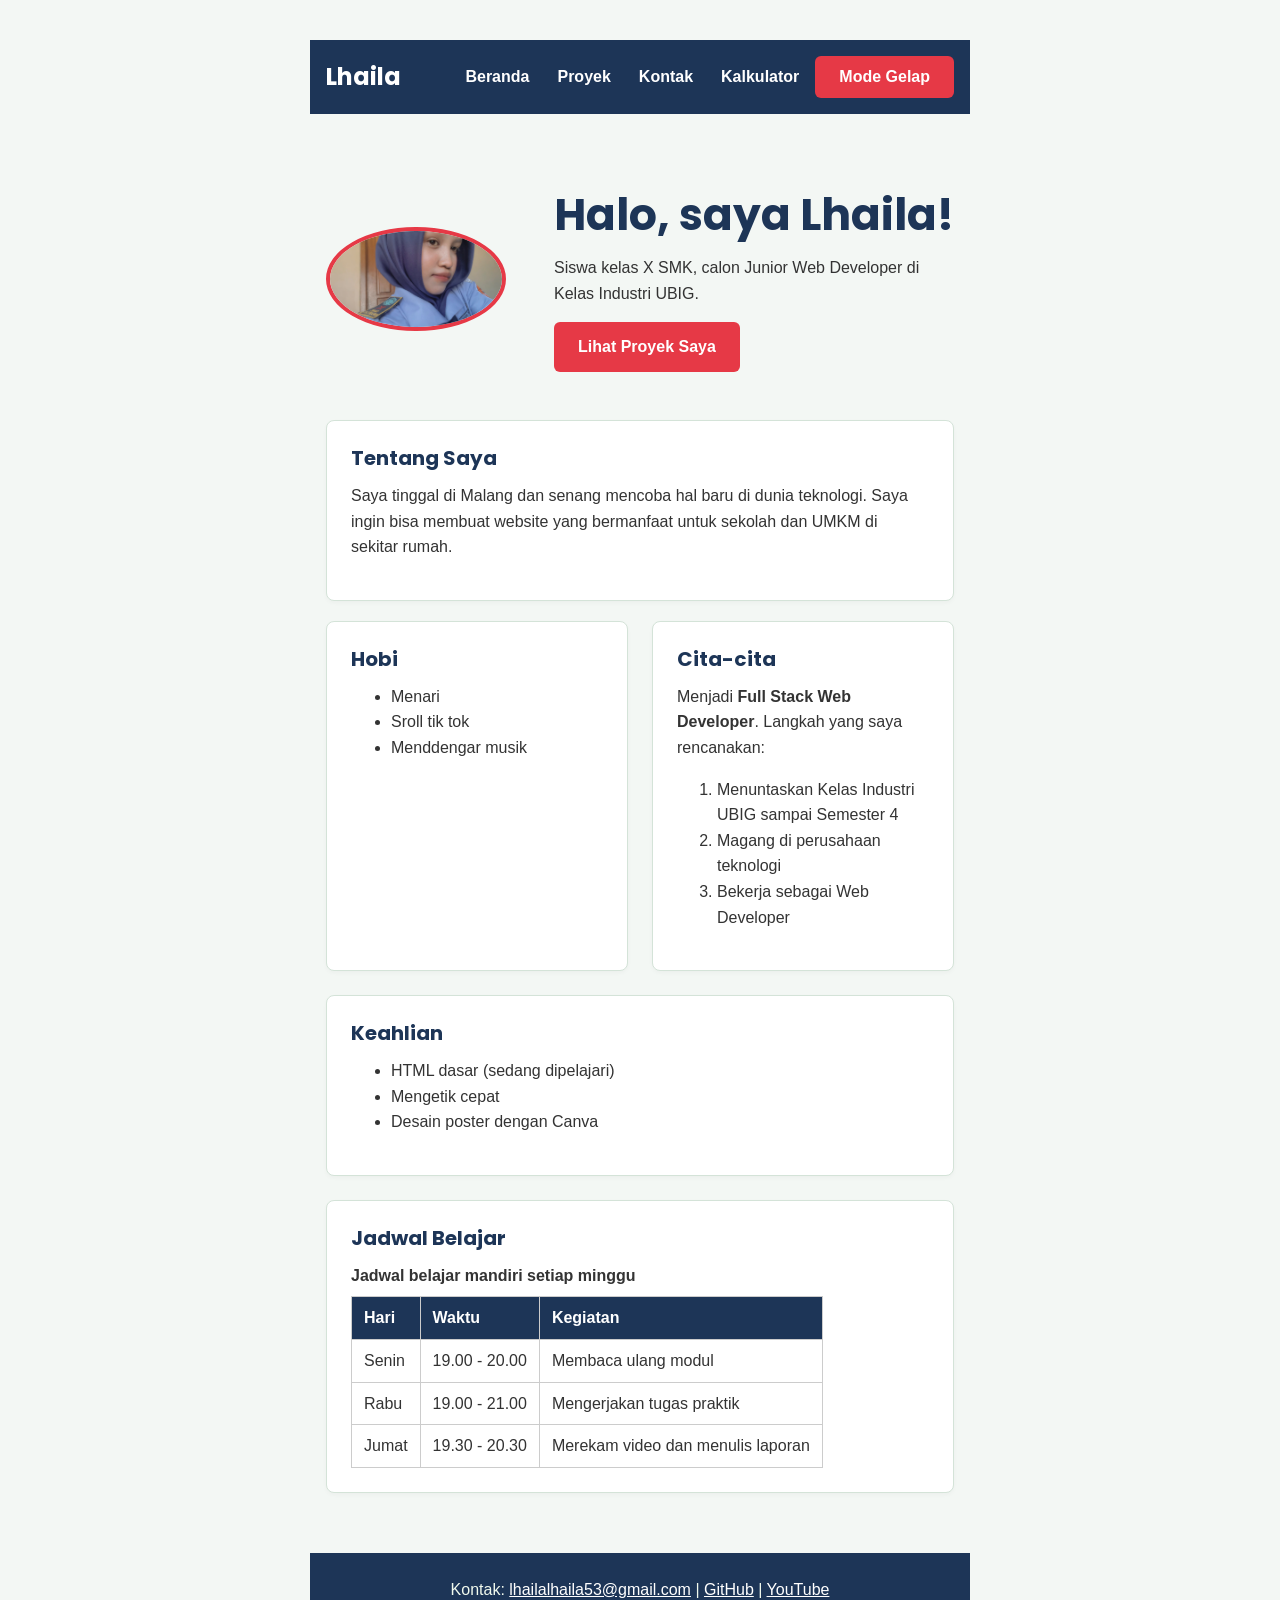
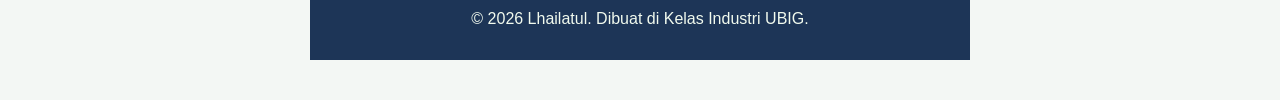
<file: index.html>
<!DOCTYPE html>
<html lang="id">
<head>
  <meta charset="UTF-8">
  <meta name="viewport" content="width=device-width, initial-scale=1.0">
  <title>Lhaila | Beranda</title>
  <link rel="preconnect" href="https://fonts.googleapis.com">
  <link rel="preconnect" href="https://fonts.gstatic.com" crossorigin>
  <link href="https://fonts.googleapis.com/css2?family=Inter:wght@400;600&family=Poppins:wght@600;700&display=swap" rel="stylesheet">
  <link rel="stylesheet" href="css/style.css">
</head>
<body>
  <header>
    <div class="container navbar">
      <h1>Lhaila</h1>
      <nav class="menu-laptop">
        <ul>
          <li><a href="index.html">Beranda</a></li>
          <li><a href="proyek.html">Proyek</a></li>
          <li><a href="kontak.html">Kontak</a></li>
          <li><a href="kalkulator.html">Kalkulator</a></li>
          <ul>
  <li><button id="theme-toggle" class="btn-mode">Mode Gelap</button></li>
</ul>

        </ul>
      </nav>
      <!-- Tantangan: menu ponsel yang bisa dibuka-tutup -->
      <details class="menu-ponsel">
        <summary>Menu</summary>
        <nav>
          <ul>
            <li><a href="index.html">Beranda</a></li>
            <li><a href="proyek.html">Proyek</a></li>
            <li><a href="kontak.html">Kontak</a></li>
            <li><a href="kalkulator.html">Kalkulator</a></li>
          </ul>
        </nav>
      </details>
    </div>
  </header>

  <main>
    <div class="container">
      <section class="hero">
        <img src="img/fotoo lhaila.jpeg" alt="Foto profil Andi Pratama" width="180">
        <div>
          <h2>Halo, saya Lhaila!</h2>
          <p>Siswa kelas X SMK, calon Junior Web Developer di Kelas Industri UBIG.</p>
          <a href="proyek.html" class="tombol">Lihat Proyek Saya</a>
        </div>
      </section>

      <section class="kartu">
        <h2>Tentang Saya</h2>
        <p>Saya tinggal di Malang dan senang mencoba hal baru di dunia teknologi. Saya ingin bisa membuat website yang bermanfaat untuk sekolah dan UMKM di sekitar rumah.</p>
      </section>

      <div class="daftar-kartu">
        <section class="kartu">
          <h2>Hobi</h2>
          <ul>
            <li>Menari</li>
            <li>Sroll tik tok</li>
            <li>Menddengar musik</li>
          </ul>
        </section>

        <section class="kartu">
          <h2>Cita-cita</h2>
          <p>Menjadi <strong>Full Stack Web Developer</strong>. Langkah yang saya rencanakan:</p>
          <ol>
            <li>Menuntaskan Kelas Industri UBIG sampai Semester 4</li>
            <li>Magang di perusahaan teknologi</li>
            <li>Bekerja sebagai Web Developer</li>
          </ol>
        </section>

        <section class="kartu">
          <h2>Keahlian</h2>
          <ul>
            <li>HTML dasar (sedang dipelajari)</li>
            <li>Mengetik cepat</li>
            <li>Desain poster dengan Canva</li>
          </ul>
        </section>
      </div>

      <section class="kartu">
        <h2>Jadwal Belajar</h2>
        <table>
          <caption>Jadwal belajar mandiri setiap minggu</caption>
          <thead>
            <tr>
              <th>Hari</th>
              <th>Waktu</th>
              <th>Kegiatan</th>
            </tr>
          </thead>
          <tbody>
            <tr>
              <td>Senin</td>
              <td>19.00 - 20.00</td>
              <td>Membaca ulang modul</td>
            </tr>
            <tr>
              <td>Rabu</td>
              <td>19.00 - 21.00</td>
              <td>Mengerjakan tugas praktik</td>
            </tr>
            <tr>
              <td>Jumat</td>
              <td>19.30 - 20.30</td>
              <td>Merekam video dan menulis laporan</td>
            </tr>
          </tbody>
        </table>
      </section>
    </div>
  </main>
<script src="latihan.js" defer></script>
<script src="logika.js" defer></script>
  <footer>
    <p>Kontak: <a href="mailto:lhailalhaila53@gmail.com">lhailalhaila53@gmail.com</a> |
      <a href="https://github.com/repos" target="_blank">GitHub</a> |
      <a href="https://www.youtube.com/@lhailalhailarpl" target="_blank">YouTube</a></p>
    <p>&copy; 2026 Lhailatul. Dibuat di Kelas Industri UBIG.</p>
  </footer>
</body>
</html>
<body>
</file>
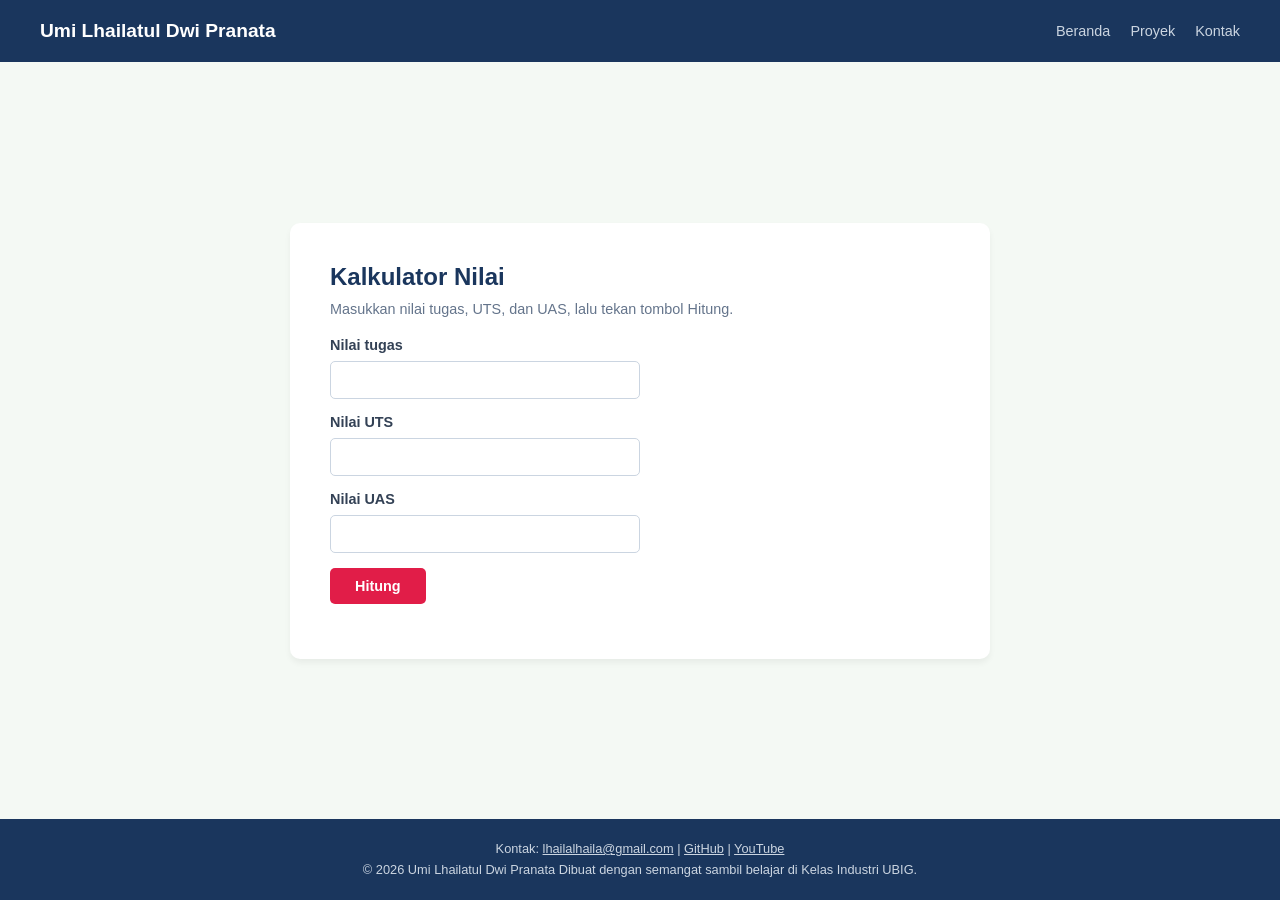
<file: kalkulator.html>
<!DOCTYPE html>
<html lang="id">

<head>
    <meta charset="UTF-8">
    <meta name="viewport" content="width=device-width, initial-scale=1.0">
    <title>Kalkulator Nilai - Andi Pratama</title>
    <style>
    </style>
</head>

<body>

    <!-- Navbar Atas -->
    <nav>
        <h1>Umi Lhailatul Dwi Pranata</h1>
        <ul>
            <li><a href="index.html">Beranda</a></li>
            <li><a href="proyek.html">Proyek</a></li>
            <li><a href="kontak.html">Kontak</a></li>
        </ul>
    </nav>

    <!-- Konten Utama (Kartu) -->
    <main>
        <div class="card">
            <h2>Kalkulator Nilai</h2>
            <p class="deskripsi">Masukkan nilai tugas, UTS, dan UAS, lalu tekan tombol Hitung.</p>

            <div class="input-group">
                <label for="tugas">Nilai tugas</label>
                <input type="number" id="tugas" min="0" max="100">
            </div>

            <div class="input-group">
                <label for="uts">Nilai UTS</label>
                <input type="number" id="uts" min="0" max="100">
            </div>

            <div class="input-group">
                <label for="uas">Nilai UAS</label>
                <input type="number" id="uas" min="0" max="100">
            </div>

            <button id="btnHitung">Hitung</button>

            <p id="hasil"></p>
        </div>
    </main>

    <!-- Footer Bawah -->
    <footer>
        <p>Kontak: <a href="mailto:lhailalhaila53@gmail.com">lhailalhaila@gmail.com</a> | <a href="https://github.com/repos">GitHub</a> | <a
                href="https://www.youtube.com/@lhailalhailarp">YouTube</a></p>
        <p>© 2026 Umi Lhailatul Dwi Pranata Dibuat dengan semangat sambil belajar di Kelas Industri UBIG.</p>
    </footer>

    <!-- KODE PERBAIKAN YANG BENAR -->
    <link rel="stylesheet" href="kalkulator.css">
    <script src="kalkulator.js"></script>
</body>

</body>

</html>
</file>
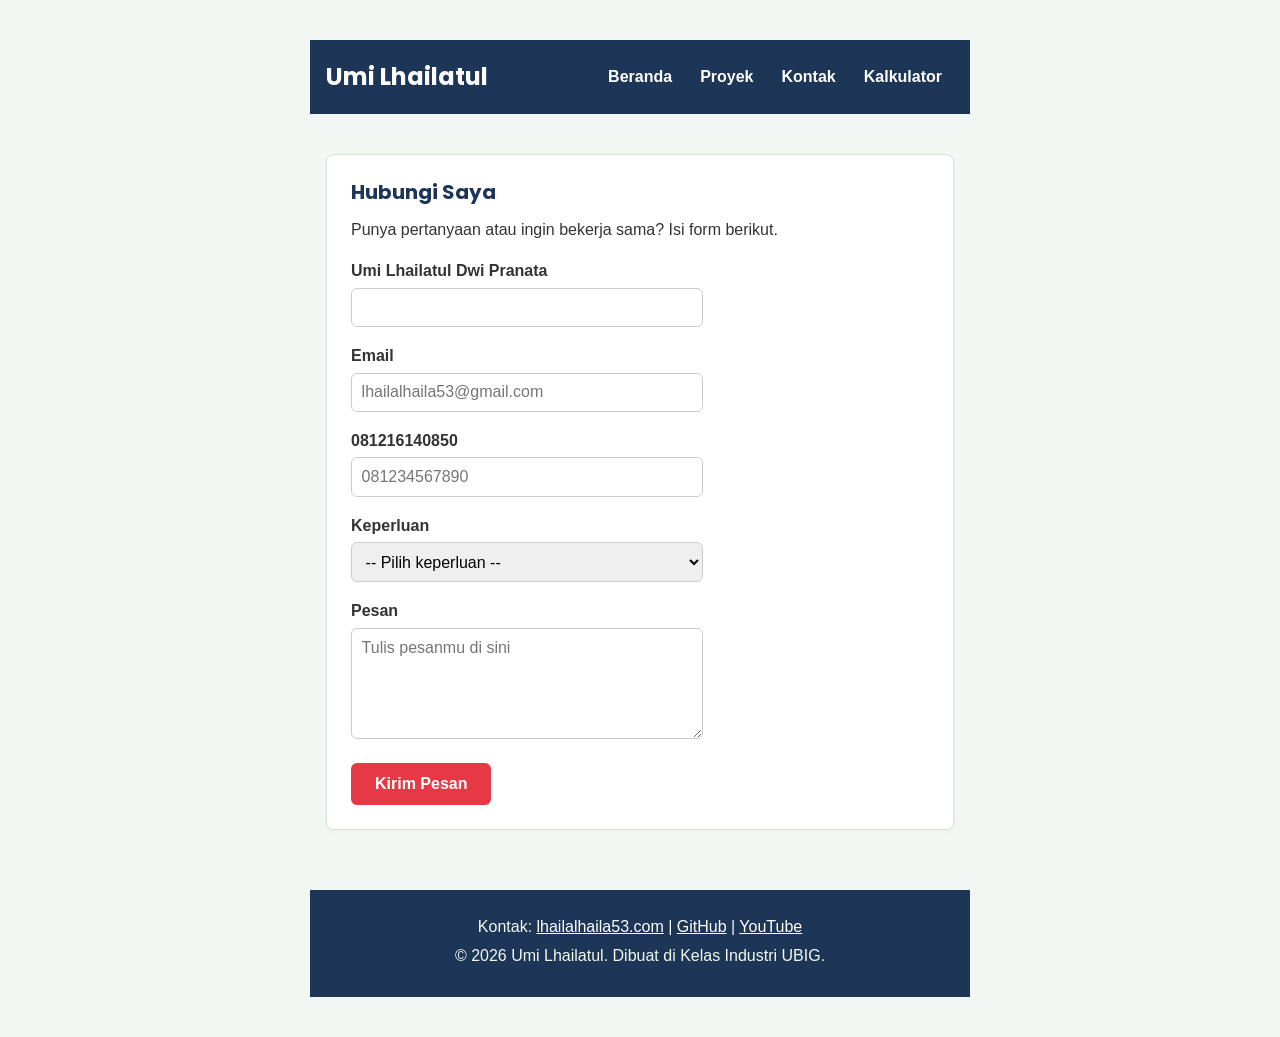
<file: kontak.html>
<!DOCTYPE html>
<html lang="id">
<head>
  <meta charset="UTF-8">
  <meta name="viewport" content="width=device-width, initial-scale=1.0">
  <title>Umi Lhailatul | Kontak</title>
  <link rel="preconnect" href="https://fonts.googleapis.com">
  <link rel="preconnect" href="https://fonts.gstatic.com" crossorigin>
  <link href="https://fonts.googleapis.com/css2?family=Inter:wght@400;600&family=Poppins:wght@600;700&display=swap" rel="stylesheet">
  <link rel="stylesheet" href="css/style.css">
</head>
<body>
  <header>
    <div class="container navbar">
      <h1>Umi Lhailatul</h1>
      <nav class="menu-laptop">
        <ul>
          <li><a href="index.html">Beranda</a></li>
          <li><a href="proyek.html">Proyek</a></li>
          <li><a href="kontak.html">Kontak</a></li>
          <li><a href="kalkulator.html">Kalkulator</a></li>
        </ul>
      </nav>
      <!-- Tantangan: menu ponsel yang bisa dibuka-tutup -->
      <details class="menu-ponsel">
        <summary>Menu</summary>
        <nav>
          <ul>
            <li><a href="index.html">Beranda</a></li>
            <li><a href="proyek.html">Proyek</a></li>
            <li><a href="kontak.html">Kontak</a></li>
            <li><a href="kalkulator.html">Kalkulator</a></li>
          </ul>
        </nav>
      </details>
    </div>
  </header>

  <main>
    <div class="container">
      <section class="kartu">
        <h2>Hubungi Saya</h2>
        <p>Punya pertanyaan atau ingin bekerja sama? Isi form berikut.</p>

        <form>
          <p>
            <label for="nama">Umi Lhailatul Dwi Pranata</label><br>
            <input type="text" id="Lhaila" name="Lhaila" Lhaila" required>
          </p>
          <p>
            <label for="email">Email</label><br>
            <input type="email" id="email" name="email" placeholder="lhailalhaila53@gmail.com" required>
          </p>
          <p>
            <label for="hp">081216140850</label><br>
            <input type="tel" id="hp" name="hp" placeholder="081234567890" required>
          </p>
          <p>
            <label for="keperluan">Keperluan</label><br>
            <select id="keperluan" name="keperluan" required>
              <option value="">-- Pilih keperluan --</option>
              <option value="bertanya">Bertanya</option>
              <option value="kerja-sama">Kerja sama proyek</option>
              <option value="lainnya">Lainnya</option>
            </select>
          </p>
          <p>
            <label for="pesan">Pesan</label><br>
            <textarea id="pesan" name="pesan" rows="5" cols="40" placeholder="Tulis pesanmu di sini" required></textarea>
          </p>
          <button type="submit">Kirim Pesan</button>
        </form>
      </section>
    </div>
  </main>

  <footer>
    <p>Kontak: <a href="mailto:lhailalhaila53@gmail.com">lhailalhaila53.com</a> |
      <a href="https://github.com/" target="_blank">GitHub</a> |
      <a href="https://www.youtube.com/" target="_blank">YouTube</a></p>
    <p>&copy; 2026 Umi Lhailatul. Dibuat di Kelas Industri UBIG.</p>
  </footer>
</body>
</html>
</file>
<file: css/style.css>
/* Gaya portofolio Andi Pratama
   Palet: #1D3557 (utama), #E63946 (aksen), #F1FAEE (latar)
   Huruf: Poppins (judul), Inter (isi)
   Tata letak: mobile first, titik ubah 768px (tablet) dan 1024px (laptop) */

/* 1. Reset */
* {
  box-sizing: border-box;
  margin: 0;
}

img {
  max-width: 100%;
  height: auto;
}

/* 2. Dasar halaman: warna dan huruf */
body {
  font-family: "Inter", Arial, sans-serif;
  font-size: 1rem;
  line-height: 1.6;
  color: #333333;
  background-color: #F1FAEE;
}

h1, h2, h3 {
  font-family: "Poppins", Arial, sans-serif;
  color: #1D3557;
  line-height: 1.3;
}

h2 {
  margin-bottom: 0.75rem;
}

p, ul, ol {
  margin-bottom: 1rem;
}

a {
  color: #E63946;
}

/* 3. Wadah, header, dan menu */
.container {
  max-width: 1100px;
  margin: 0 auto;
  padding: 0 1rem;
}

header {
  background-color: #1D3557;
  color: #FFFFFF;
  padding: 1rem 0;
}

header h1 {
  color: #FFFFFF;
  font-size: 1.5rem;
}

.navbar {
  display: flex;
  flex-wrap: wrap;
  justify-content: space-between;
  align-items: center;
  gap: 0.5rem;
}

nav ul {
  display: flex;
  gap: 0.25rem;
  padding: 0;
  margin: 0;
  list-style: none;
}

nav a {
  display: inline-block;
  padding: 0.5rem 0.75rem;
  border-radius: 6px;
  color: #FFFFFF;
  font-weight: 600;
  text-decoration: none;
}

/* Tantangan: menu ponsel buka-tutup dengan details */
.menu-laptop {
  display: none;
}

.menu-ponsel summary {
  padding: 0.5rem 0.75rem;
  border: 1px solid #FFFFFF;
  border-radius: 6px;
  font-weight: 600;
  cursor: pointer;
}

.menu-ponsel ul {
  flex-direction: column;
  margin-top: 0.5rem;
}

/* 4. Isi utama, hero, dan kartu */
main {
  padding: 1.5rem 0;
}

.hero {
  display: flex;
  flex-direction: column;
  align-items: center;
  gap: 1.5rem;
  padding: 1rem 0 2rem;
  text-align: center;
}

.hero img {
  border: 4px solid #E63946;
  border-radius: 50%;
}

.hero h2 {
  font-size: 2rem;
}

.tombol {
  display: inline-block;
  padding: 0.75rem 1.5rem;
  border-radius: 6px;
  background-color: #E63946;
  color: #FFFFFF;
  font-weight: 600;
  text-decoration: none;
}

.kartu {
  background-color: #FFFFFF;
  padding: 1rem;
  margin-bottom: 1.5rem;
  border: 1px solid #DDDDDD;
  border-radius: 12px;
  box-shadow: 0 4px 12px rgba(0, 0, 0, 0.08);
}

.daftar-kartu {
  display: flex;
  flex-wrap: wrap;
  gap: 1.5rem;
  margin-bottom: 1.5rem;
}

.daftar-kartu .kartu {
  flex: 1 1 280px;
  margin-bottom: 0;
}

article img {
  border-radius: 8px;
  border: 1px solid #DDDDDD;
}

/* 5. Tabel */
table {
  border-collapse: collapse;
}

caption {
  font-weight: 600;
  text-align: left;
  margin-bottom: 0.5rem;
}

th, td {
  border: 1px solid #CCCCCC;
  padding: 0.5rem 0.75rem;
  text-align: left;
}

th {
  background-color: #1D3557;
  color: #FFFFFF;
}

/* 6. Form */
label {
  font-weight: 600;
}

input, select, textarea {
  width: 100%;
  max-width: 22rem;
  padding: 0.6rem;
  margin-top: 0.25rem;
  border: 1px solid #CCCCCC;
  border-radius: 6px;
  font-family: inherit;
  font-size: 1rem;
}

button {
  padding: 0.75rem 1.5rem;
  border: none;
  border-radius: 6px;
  background-color: #E63946;
  color: #FFFFFF;
  font-family: inherit;
  font-size: 1rem;
  font-weight: 600;
  cursor: pointer;
}

/* 7. Footer */
footer {
  background-color: #1D3557;
  color: #F1FAEE;
  text-align: center;
  padding: 1.5rem;
}

footer p {
  margin-bottom: 0.25rem;
}

footer a {
  color: #FFFFFF;
}

/* 8. Tablet: lebar layar 768px ke atas */
@media (min-width: 768px) {
  .menu-laptop {
    display: block;
  }

  .menu-ponsel {
    display: none;
  }

  .hero {
    flex-direction: row;
    padding: 2rem 0 3rem;
    text-align: left;
  }

  .kartu {
    padding: 1.5rem;
  }
}

/* 9. Laptop: lebar layar 1024px ke atas */
@media (min-width: 1024px) {
  main {
    padding: 2.5rem 0;
  }

  .hero {
    gap: 3rem;
  }

  .hero h2 {
    font-size: 2.75rem;
  }

  /* Tambahkan align-items: center pada wadah menumu */
nav, header ul {
  display: flex;
  align-items: center; /* Ini yang membuat tombol sejajar tengah dengan teks menu */
  list-style: none;
}

/* =========================================================
   SOLUSI PAKSA MODE GELAP UNTUK SEMUA ELEMEN HALAMAN
   ========================================================= */

html.dark-mode,
body.dark-mode,
body.dark-mode main,
body.dark-mode section,
body.dark-mode article {
  background-color: #0f172a !important;
  background: #0f172a !important;
  color: #f8fafc !important;
}

/* Mengubah kotak putih (Tentang Saya, Proyek, Kalkulator, dll) */
body.dark-mode div[class*="card"],
body.dark-mode div[class*="box"],
body.dark-mode div[class*="tentang"],
body.dark-mode div[class*="about"],
body.dark-mode div[class*="container"],
body.dark-mode .kartu {
  background-color: #1e293b !important;
  background: #1e293b !important;
  color: #e2e8f0 !important;
  box-shadow: 0 4px 12px rgba(0, 0, 0, 0.4) !important;
}

/* Mengubah semua teks judul & paragraf menjadi putih/terang */
body.dark-mode h1,
body.dark-mode h2,
body.dark-mode h3,
body.dark-mode p,
body.dark-mode li,
body.dark-mode label {
  color: #f1f5f9 !important;
}

body {
  font-family: Arial, sans-serif;
  background-color: #f3f7f4;
  color: #333;
  max-width: 700px;
  margin: 40px auto;
  padding: 0 20px;
}

.kartu {
  background-color: #ffffff;
  border: 1px solid #d4e3d8;
  border-radius: 8px;
  padding: 24px;
  margin-bottom: 20px;
  box-shadow: 0 2px 4px rgba(0, 0, 0, 0.03);
}

h2 {
  margin-top: 0;
  font-size: 1.25rem;
}

.subjudul {
  color: #666;
  font-size: 0.9rem;
}

#daftar-repo a {
  color: #c94a4a;
  text-decoration: none;
}

#daftar-repo a:hover {
  text-decoration: underline;
}

details {
  margin-top: 10px;
  cursor: pointer;
}

summary {
  font-weight: 500;
  margin-bottom: 6px;
}
.tombol-kecil 
.tersembunyi
display: none
</file>
<file: kalkulator.css>
* {
            box-sizing: border-box;
            margin: 0;
            padding: 0;
            font-family: 'Segoe UI', Tahoma, Geneva, Verdana, sans-serif;
        }
        body {
            background-color: #f4f9f4;
            display: flex;
            flex-direction: column;
            min-height: 100vh;
        }
        /* Navbar */
        nav {
            background-color: #1a365d;
            color: white;
            padding: 20px 40px;
            display: flex;
            justify-content: space-between;
            align-items: center;
        }
        nav h1 {
            font-size: 1.2rem;
            font-weight: bold;
        }
        nav ul {
            display: flex;
            list-style: none;
            gap: 20px;
        }
        nav ul li a {
            color: #cbd5e1;
            text-decoration: none;
            font-size: 0.9rem;
        }
        /* Main Content Container */
        main {
            flex: 1;
            display: flex;
            justify-content: center;
            align-items: center;
            padding: 40px 20px;
        }
        /* Card Layout */
        .card {
            background: white;
            width: 100%;
            max-width: 700px;
            padding: 40px;
            border-radius: 10px;
            box-shadow: 0 4px 6px rgba(0,0,0,0.05);
        }
        .card h2 {
            color: #1a365d;
            margin-bottom: 10px;
            font-size: 1.5rem;
        }
        .card p.deskripsi {
            color: #64748b;
            font-size: 0.9rem;
            margin-bottom: 20px;
        }
        /* Form Inputs */
        .input-group {
            margin-bottom: 15px;
        }
        .input-group label {
            display: block;
            font-size: 0.9rem;
            font-weight: 600;
            color: #334155;
            margin-bottom: 8px;
        }
        .input-group input {
            width: 50%;
            padding: 10px;
            border: 1px solid #cbd5e1;
            border-radius: 5px;
            font-size: 0.9rem;
            outline: none;
        }
        /* Button */
        button {
            background-color: #e11d48;
            color: white;
            border: none;
            padding: 10px 25px;
            border-radius: 5px;
            font-size: 0.9rem;
            cursor: pointer;
            margin-bottom: 15px;
            font-weight: bold;
        }
        button:hover {
            background-color: #be123c;
        }
        /* Result */
        #hasil {
            font-size: 0.9rem;
            color: #334155;
        }
        /* Footer */
        footer {
            background-color: #1a365d;
            color: #cbd5e1;
            text-align: center;
            padding: 20px;
            font-size: 0.8rem;
            line-height: 1.6;
        }
        footer a {
            color: #cbd5e1;
            text-decoration: underline;
        }
</file>
